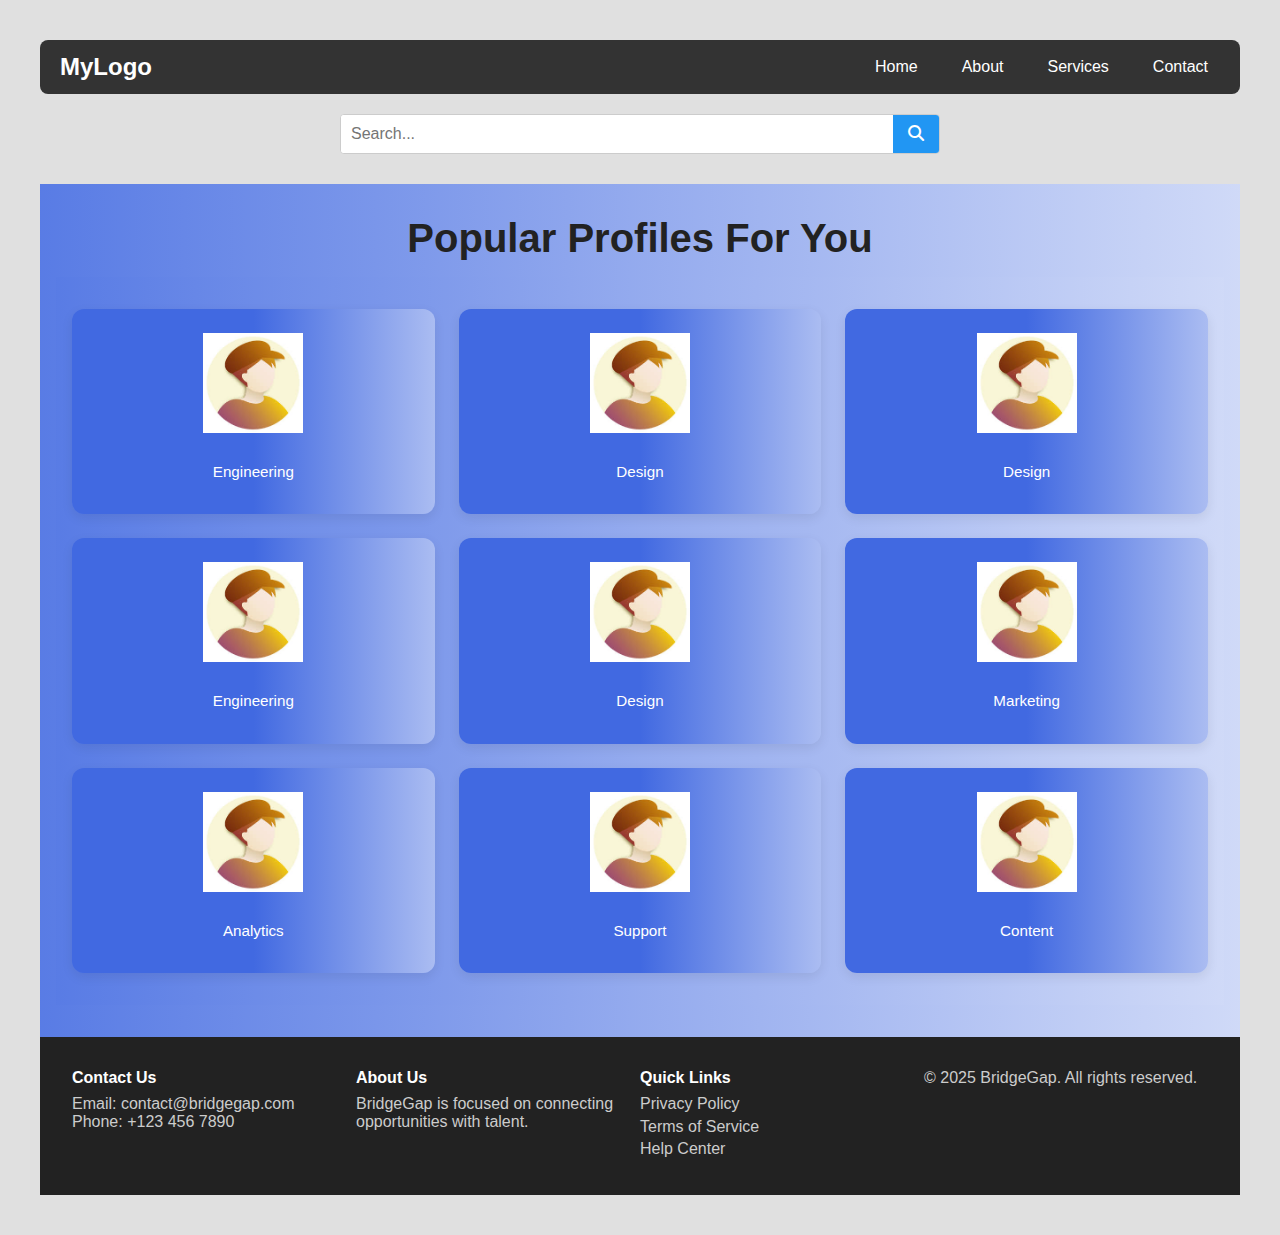
<file: 9.html>
<!DOCTYPE html>
<html lang="en">
<head>
  <meta charset="UTF-8" />
  <meta name="viewport" content="width=device-width, initial-scale=1.0"/>
  <title>User Profile Page with Dropdown Search</title>
  <link rel="stylesheet" href="https://cdnjs.cloudflare.com/ajax/libs/font-awesome/6.4.0/css/all.min.css">
  <style>
    * {
      box-sizing: border-box;
      margin: 0;
      padding: 0;
      
    }
    a{
      text-decoration: none;
    }
    body {
      font-family: Arial, sans-serif;
      background-color: #e0e0e0;
      padding: 40px;
      
    }

    .navbar {
      display: flex;
      align-items: center;
      background-color: #333;
      padding: 10px 20px;
      border-radius: 8px;
      margin-bottom: 20px;
    }

    .navbar .logo {
      color: #fff;
      font-size: 24px;
      font-weight: bold;
      margin-right: auto;
    }

    .navbar a {
      color: #fff;
      text-decoration: none;
      margin-left: 20px;
      padding: 8px 12px;
      border-radius: 4px;
      transition: background-color 0.3s;
    }

    .navbar a:hover {
      background-color: #575757;
    }

    /* Search Bar */
    .search-wrapper {
      max-width: 600px;
      margin: 0 auto 30px auto;
      position: relative;
    }

    .search-bar {
      display: flex;
      border: 1px solid #ccc;
      border-radius: 4px;
      overflow: hidden;
      background-color: #fff;
      position: relative;
      z-index: 1;
    }

    .search-bar input[type="text"] {
      flex: 1;
      padding: 10px;
      border: none;
      outline: none;
      font-size: 16px;
    }

    .search-button {
      padding: 10px 15px;
      background-color: #2196F3;
      color: white;
      border: none;
      cursor: pointer;
      font-size: 16px;
    }

    .search-button:hover {
      background-color: #0b7dda;
    }

    /* Dropdown on Hover */
    .dropdown-hover {
      position: absolute;
      top: 100%;
      left: 0;
      width: 100%;
      background-color: #f9f9f9;
      border: 1px solid #ccc;
      border-top: none;
      opacity: 0;
      visibility: hidden;
      transform: translateY(5px);
      transition: opacity 0.3s ease, transform 0.3s ease;
      z-index: 0;
    }

    .dropdown-hover ul {
      list-style: none;
      margin: 0;
      padding: 10px;
    }

    .dropdown-hover li {
      padding: 8px 12px;
      cursor: pointer;
      border-radius: 4px;
    }

    .dropdown-hover li:hover {
      background-color: #ececec;
    }

    .search-wrapper:hover .dropdown-hover {
      opacity: 1;
      visibility: visible;
      transform: translateY(0);
      z-index: 2;
    }

 /* Feature Section */
 .feature-section {
  padding: 2rem 1rem;
  background-color: #FFFFFF;
  text-align: center;
  background: #131345;
  background: linear-gradient(270deg, #FFFFFF -40%, 			#4169E1 120%);
}
  .projects li:hover {
    transform: scale(1.02);
    background: linear-gradient(90deg, #FFFFFF -40%, 		#4169E1 120%);
    /* transition: all 0.2s; */
  }

.feature-content {
  max-width: 1200px;
  margin: 0 auto;
  background: linear-gradient(270deg, #FFFFFF -40%, 			#4169E1 120%);
    padding: 0rem, 1rem;
}
    
.feature1-grid {
  display: grid;
  grid-template-columns: repeat(4, minmax(250px, 500px));
  gap: 2rem;
  margin: 0 auto;
  padding: 0rem, 1rem;
}

.feature1-header {
  text-align: center;
  font-size: 2.5rem;
  margin-bottom: 1rem;
  font-weight: bold;
  color: #222;
  padding: 0rem, 2rem;
}
.feature1-anchor{
  text-decoration: none;
  color: white;
  max-width: 80%;
  margin: auto;
}

.creator-header{
  font-size: 4rem;
  font-weight: bold;
}

.grid-card {
  display: flex;
  flex-direction: column;
  align-items: center;
  padding: 1.5rem;
  border-radius: 12px;
  color: white;
  transition: transform 0.3s ease;
  text-align: center;
  box-shadow: 0 4px 12px rgba(0, 0, 0, 0.08);
}

.grid-card img {
  width: 100px;
  height: 100px;
  object-fit: contain;
  margin-bottom: 1rem;
}

.grid-card p {
  margin: 0.5rem 0;
  font-size: 0.95rem;
  line-height: 1.4;
}

.creator-field{
  font-size: 1.5rem;
  color: white;
}

.feature2-grid-card{
  background-color: #541388;
}

.feature3_header{
  font-size: 3rem;
}

.vision-para{
  font-size: 1.5rem;
}

.feature-content{
  background-color: white;
}

/* Hover effect */
.grid-card:hover {
  transform: scale(1.05);
  transition: all 0.2s;
  background: linear-gradient(90deg, #FFFFFF -40%, 		#4169E1  80%);
}

/* 4 Unique Colors */
.card1 { background: linear-gradient(270deg, #FFFFFF -40%, 	#4169E1 50%); }/* SlateBlue */
.card2 { background: linear-gradient(270deg, #FFFFFF -40%, 	#4169E1 50%); }   /* LightSeaGreen */
.card3 { background: linear-gradient(270deg, #FFFFFF -40%, 	#4169E1 50%); }   /* LightSalmon */
.card4 { background: linear-gradient(270deg, #FFFFFF -40%, 	#4169E1 50%); }   /* MediumPurple */


.feature1-grid {
display: grid;
grid-template-columns: repeat(3, 1fr); /* 3 cards per row */
gap: 1.5rem;
padding: 1rem 0;
}

.feature-content {
background-color: black;
width: 100%;
box-sizing: border-box;
padding: 1rem;
}
.form-container {
      width: 100%;
      padding: 30px 30px;
      color: black;
    }

  .formimage {
    background-image: url('https://images.unsplash.com/photo-1581090700227-1e8a68caa97b?auto=format&fit=crop&w=800&q=80');
   
  }

    .form-container h2 {
      text-align: center;
      margin-bottom: 20px;
      color: black;
    }

    .form-group {
      margin-bottom: 16px;
    }

    .form-group label {
      display: block;
      font-size: 14px;
      color: black;
      margin-bottom: 6px;
    }

    .form-group input,
    .form-group textarea {
      width: 100%;
      padding: 10px;
      border: 1px solid #506b8b;
      border-radius: 8px;
      background: rgba(255, 255, 255, 0.1);
      color: black;
      font-size: 14px;
    }

    .form-group input::placeholder,
    .form-group textarea::placeholder {
      color: black;
    }

    .form-group input:focus,
    .form-group textarea:focus {
      outline: none;
      border-color: #66aaff;
      background: rgba(255, 255, 255, 0.15);
      box-shadow: 0 0 0 2px rgba(102, 170, 255, 0.2);
    }

    .submit-btn {
      width: 100%;
      padding: 12px;
      background-color: #3b82f6;
      color: white;
      border: none;
      border-radius: 8px;
      font-size: 16px;
      cursor: pointer;
      transition: background-color 0.3s ease;
    }

    .submit-btn:hover {
      background-color: #2563eb;
    }

    @media (max-width: 768px) {
      .container {
        flex-direction: column;
      }
      .logo-side {
        width: 100%;
        padding: 10px;
      }
      .form-container {
        width: 100%;
      }
      .vertical-text {
        writing-mode: horizontal-tb;
        text-align: bottom;
        font-size: 200px;
        margin-bottom: 20px;
      }
    }
    .role-dropdown {
      width: 100%;
      padding: 10px;
      border: 1px solid #506b8b;
      border-radius: 8px;
      background: rgba(255, 255, 255, 0.1);
      color: #fff;
      font-size: 14px;
      font-family: 'Segoe UI', sans-serif;
      appearance: none;
      cursor: pointer;
    }
    
    .role-dropdown:focus {
      outline: none;
      border-color: #66aaff;
      background: rgba(255, 255, 255, 0.15);
      box-shadow: 0 0 0 2px rgba(102, 170, 255, 0.2);
    }
    
    .role-dropdown option {
      background: #2c3e50;
      color: #fff;
    }
    
    
    .role-dropdown::-ms-expand {
      display: none; /* Hide the default dropdown arrow in IE */
    }
/* Footer */
footer {
  background: #222;
  color: #ccc;
  padding: 2rem;
  display: flex;
  flex-wrap: wrap;
  justify-content: space-evenly;
}

.footer-section {
  flex: 1 1 200px;
  margin: 1rem, 0rem;
  width: 500px; 
}

.footer-section h4 {
  margin-bottom: 0.5rem;
  color: #fff;
}

.footer-section a {
  color: #ccc;
  display: block;
  text-decoration: none;
  margin: 0.3rem 0;
}

.footer-section a:hover {
  text-decoration: underline;
}



.feature2-grid{
  display: grid;
  grid-template-columns: repeat(3, 1fr);
  gap: 1rem ;
}
.feature2-anchor{
  display: flex;
  flex-direction: column;
  gap: 1rem;
  text-decoration: none;
  color: black;
  justify-content: center;
  align-items: center;
  margin-top: 1rem;
}

.feature2-img{
  width: 10rem;
  height: 10rem;
  
}

.feature2-grid-card{
  border: 2px solid black;
  box-shadow: 6px 6px 2px rgba(0, 0, 0, 0.2);
  transition: transform 0.3s ease;
}
.feature2-grid-card:hover{
  transform: scale(1.05);
}

  </style>
</head>
<body>

  <!-- Navigation Bar -->
  <div class="navbar">
    <div class="logo">MyLogo</div>
    <a href="#">Home</a>
    <a href="#">About</a>
    <a href="#">Services</a>
    <a href="#">Contact</a>
  </div>

  <!-- Search Bar with Dropdown -->
  <div class="search-wrapper">
    <form class="search-bar" id="searchForm">
      <input type="text" name="query" placeholder="Search..." />
      <button type="submit" class="search-button"><i class="fas fa-search"></i></button></a>
    </form>
    <div class="dropdown-hover">
      <div class="form-container">
        <h2>Filters</h2>
        <form class="formimage">
          <div class="form-group">
            <label for="name">Full Name</label>
            <input type="text" id="name" placeholder="Enter the name" />
          </div>
  
          <div class="form-group">
            <label for="email">Email ID</label>
            <input type="email" id="email" placeholder="you@example.com" />
          </div>
  
          <div class="form-group">
              <label for="phone">Domain</label>
              <input type="tel" id="phone" placeholder="e.g. Engineering" />
            </div>
            
          <div class="form-group">
            <label for="dob">Year of Passing</label>
            <input type="date" id="dob" />
          </div>
          
          <div class="form-group">
            <label for="user">User type</label>
            <div>
            <select id="user" class="role-dropdown">
              <option value="" disabled selected>Select your role</option>
              <option value="student">Student</option>
              <option value="Alumni">Alumni</option>
              <option value="Faculty">Faculty</option>
              </select>
              </div>
          </div>
  
          <div class="form-group">
            <label for="college">College Name</label>
            <input type="text" id="college" placeholder="Specify college name" />
          </div>
  
          <div class="form-group">
            <label for="state">Region</label>
            <select id="state" class="role-dropdown">
              <option value="" disabled selected>Select your state</option>
              <option value="Andaman and Nicobar Islands">Andaman and Nicobar Islands</option>
              <option value="Andhra Pradesh">Andhra Pradesh</option>
              <option value="Arunachal Pradesh">Arunachal Pradesh</option>
              <option value="Assam">Assam</option>
              <option value="Bihar">Bihar</option>
              <option value="Chandigarh">Chandigarh</option>
              <option value="Chhattisgarh">Chhattisgarh</option>
              <option value="Dadra and Nagar Haveli and Daman and Diu">Dadra and Nagar Haveli and Daman and Diu</option>
              <option value="Delhi">Delhi</option>
              <option value="Goa">Goa</option>
              <option value="Gujarat">Gujarat</option>
              <option value="Haryana">Haryana</option>
              <option value="Himachal Pradesh">Himachal Pradesh</option>
              <option value="Jammu and Kashmir">Jammu and Kashmir</option>
              <option value="Jharkhand">Jharkhand</option>
              <option value="Karnataka">Karnataka</option>
              <option value="Kerala">Kerala</option>
              <option value="Ladakh">Ladakh</option>
              <option value="Lakshadweep">Lakshadweep</option>
              <option value="Madhya Pradesh">Madhya Pradesh</option>
              <option value="Maharashtra">Maharashtra</option>
              <option value="Manipur">Manipur</option>
              <option value="Meghalaya">Meghalaya</option>
              <option value="Mizoram">Mizoram</option>
              <option value="Nagaland">Nagaland</option>
              <option value="Odisha">Odisha</option>
              <option value="Puducherry">Puducherry</option>
              <option value="Punjab">Punjab</option>
              <option value="Rajasthan">Rajasthan</option>
              <option value="Sikkim">Sikkim</option>
              <option value="Tamil Nadu">Tamil Nadu</option>
              <option value="Telangana">Telangana</option>
              <option value="Tripura">Tripura</option>
              <option value="Uttar Pradesh">Uttar Pradesh</option>
              <option value="Uttarakhand">Uttarakhand</option>
              <option value="West Bengal">West Bengal</option>
            </select>
          </div>
          
          
          <button type="submit" class="submit-btn"><a href="profileview.html">Search</a></button>
        </form>
      </div>
    </div>
  </div>
  <section class="feature-section" id="feature1">
  <h2 class="feature1-header">Popular Profiles For You</h2>
    <div class="feature-content">
      <div class="feature1-grid">
        <div class="grid-card card1">
          <a href="#" class="feature1-anchor">
            <img src="images.jpg" alt="icon" />
            <p>Engineering</p>
          </a>
        </div>
        <div class="grid-card card2">
          <a href="#" class="feature1-anchor">
            <img src="images.jpg" alt="icon" />
            <p>Design</p>
          </a>
        </div>
        <div class="grid-card card2">
          <a href="#" class="feature1-anchor">
            <img src="images.jpg" alt="icon" />
            <p>Design</p>
          </a>
        </div>
        <div class="grid-card card1">
          <a href="#" class="feature1-anchor">
            <img src="images.jpg" alt="icon" />
            <p>Engineering</p>
          </a>
        </div>
        <div class="grid-card card2">
          <a href="#" class="feature1-anchor">
            <img src="images.jpg" alt="icon" />
            <p>Design</p>
          </a>
        </div>
        <div class="grid-card card3">
          <a href="#" class="feature1-anchor">
            <img src="images.jpg" alt="icon" />
            <p>Marketing</p>
          </a>
        </div>
        <div class="grid-card card4">
          <a href="#" class="feature1-anchor">
            <img src="images.jpg" alt="icon" />
            <p>Analytics</p>
          </a>
        </div>
        <div class="grid-card card2">
          <a href="#" class="feature1-anchor">
            <img src="images.jpg" alt="icon" />
            <p>Support</p>
          </a>
        </div>
        <div class="grid-card card3">
          <a href="#" class="feature1-anchor">
            <img src="images.jpg" alt="icon" />
            <p>Content</p>
          </a>
        </div>
      </div>
    </div>
  </section>
  <!-- Footer -->
  <footer id="contact">
    <div class="footer-section">
      <h4>Contact Us</h4>
      <p>Email: contact@bridgegap.com</p>
      <p>Phone: +123 456 7890</p>
    </div>
    <div class="footer-section" id="about">
      <h4>About Us</h4>
      <p>BridgeGap is focused on connecting opportunities with talent.</p>
    </div>
    <div class="footer-section">
      <h4>Quick Links</h4>
      <a href="#">Privacy Policy</a>
      <a href="#">Terms of Service</a>
      <a href="#">Help Center</a>
    </div>
    <div class="footer-section">
      <p>&copy; 2025 BridgeGap. All rights reserved.</p>
    </div>
  </footer>
</body>
</html>
</file>
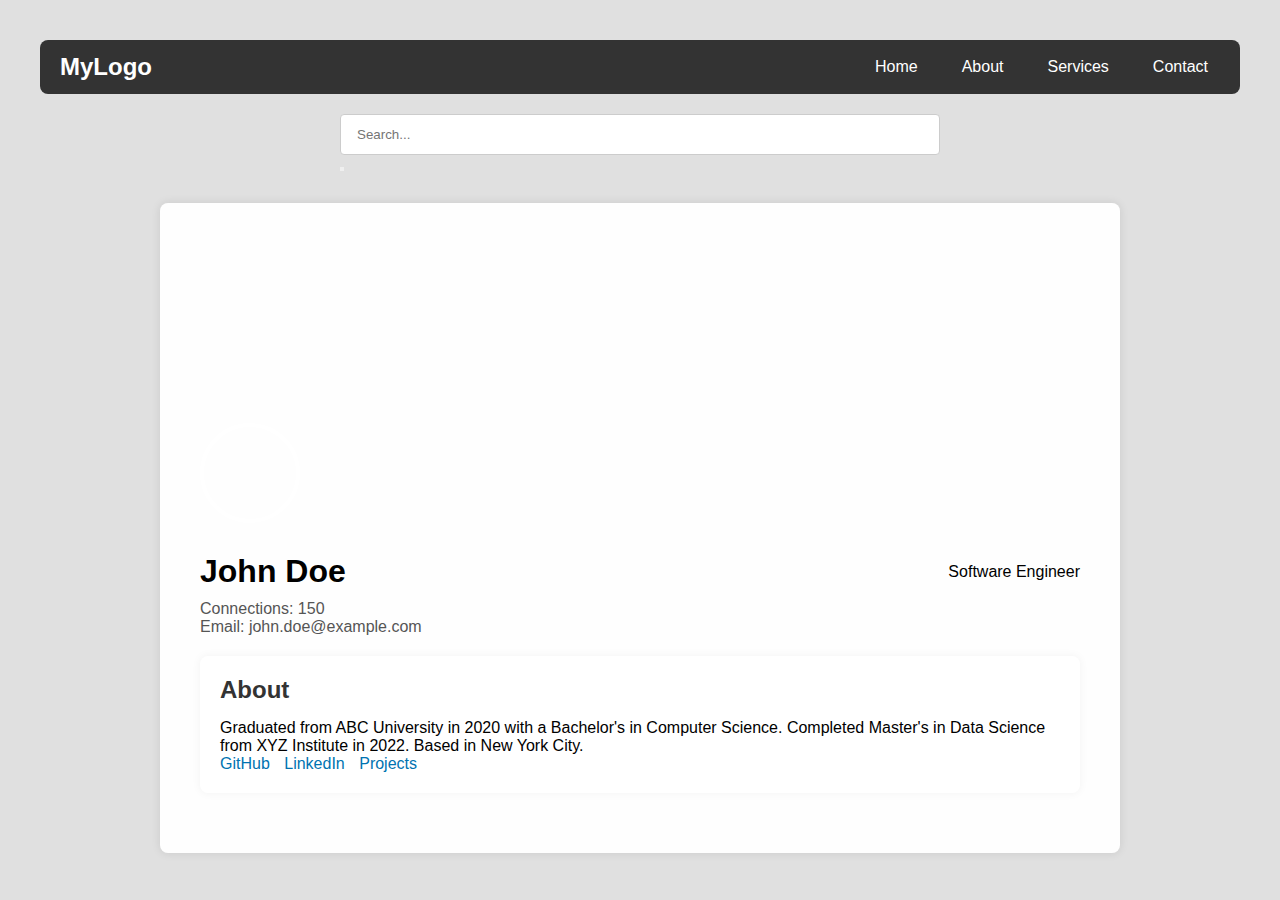
<file: searchbar.html>
<!DOCTYPE html>
<html lang="en">
<head>
  <meta charset="UTF-8" />
  <meta name="viewport" content="width=device-width, initial-scale=1.0"/>
  <title>User Profile Page</title>
  <style>
    /* Reset and Base Styles */
    * {
      box-sizing: border-box;
      margin: 0;
      padding: 0;
    }

    body {
      font-family: Arial, sans-serif;
      background-color: #e0e0e0;
      padding: 40px; /* Space on all four sides */
    }

    /* Navigation Bar */
    .navbar {
      display: flex;
      align-items: center;
      background-color: #333;
      padding: 10px 20px;
      border-radius: 8px;
      margin-bottom: 20px;
    }

    .navbar .logo {
      color: #fff;
      font-size: 24px;
      font-weight: bold;
      margin-right: auto;
    }

    .navbar a {
      color: #fff;
      text-decoration: none;
      margin-left: 20px;
      padding: 8px 12px;
      border-radius: 4px;
      transition: background-color 0.3s;
    }

    .navbar a:hover {
      background-color: #575757;
    }

    /* Search Bar */
    .search-bar {
      position: relative;
      max-width: 600px;
      margin: 0 auto 30px auto;
    }

    .search-bar input[type="text"] {
      width: 100%;
      padding: 12px 16px;
      border: 1px solid #ccc;
      border-radius: 4px;
    }

    .search-bar .dropdown {
      position: absolute;
      top: 100%;
      left: 0;
      right: 0;
      background-color: #fff;
      border: 1px solid #ccc;
      border-top: none;
      border-radius: 0 0 4px 4px;
      display: none;
      z-index: 1000;
    }

    .search-bar:hover .dropdown {
      display: block;
    }

    .search-bar .dropdown a {
      display: block;
      padding: 10px 16px;
      color: #333;
      text-decoration: none;
    }

    .search-bar .dropdown a:hover {
      background-color: #f0f0f0;
    }

    /* Profile Container */
    .profile-container {
      max-width: 960px;
      margin: 0 auto;
      background-color: rgba(255, 255, 255, 0.95);
      padding: 20px;
      border-radius: 8px;
      box-shadow: 0 0 10px rgba(0,0,0,0.1);
    }

    /* Cover Photo */
    .cover-photo {
      position: relative;
      height: 250px;
      background-image: url('https://images.unsplash.com/photo-1506744038136-46273834b3fb?ixlib=rb-4.0.3&auto=format&fit=crop&w=1350&q=80');
      background-size: cover;
      background-position: center;
      border-radius: 8px 8px 0 0;
    }

    /* Profile Picture */
    .profile-picture {
      position: absolute;
      bottom: -50px;
      left: 20px;
      border: 4px solid white;
      border-radius: 50%;
      width: 100px;
      height: 100px;
      background-image: url('https://images.unsplash.com/photo-1549924231-f129b911e442?ixlib=rb-4.0.3&auto=format&fit=crop&w=800&q=80');
      background-size: cover;
      background-position: center;
    }

    /* Profile Info */
    .profile-info {
      margin-top: 60px;
      padding: 20px;
    }

    .name-domain {
      display: flex;
      align-items: center;
      justify-content: space-between;
    }

    .name-domain h1 {
      margin: 0;
    }

    .details {
      margin-top: 10px;
      color: #555;
    }

    /* Stats */
    .stats {
      display: flex;
      gap: 20px;
      flex-wrap: wrap;
      margin-top: 20px;
    }

    .stat {
      flex: 1;
      min-width: 150px;
      background-color: #f0f0f0;
      padding: 15px;
      border-radius: 6px;
      text-align: center;
    }

    /* Sections */
    .section {
      background-color: #fff;
      margin: 20px 0;
      padding: 20px;
      border-radius: 8px;
      box-shadow: 0 0 10px rgba(0,0,0,0.05);
    }

    .section h2 {
      margin-top: 0;
      margin-bottom: 15px;
      color: #333;
    }

    .section ul {
      list-style: none;
      padding: 0;
    }

    .section li {
      background-color: #eaeaea;
      margin: 8px 0;
      padding: 10px;
      border-radius: 4px;
    }

    /* Links */
    .links a {
      display: inline-block;
      margin-right: 10px;
      color: #0073b1;
      text-decoration: none;
    }

    .links a:hover {
      text-decoration: underline;
    }
  </style>
</head>
<body>

  <!-- Navigation Bar -->
  <div class="navbar">
    <div class="logo">MyLogo</div>
    <a href="#">Home</a>
    <a href="#">About</a>
    <a href="#">Services</a>
    <a href="#">Contact</a>
  </div>

  <!-- Search Bar -->
  <div class="search-bar">
    <input type="text" placeholder="Search...">
        <button type="submit" class="search-button">
      <i class="fas fa-search"></i>
    </button>
    <div class="dropdown">
      <a href="#">Locality</a>
      <a href="#">College Name</a>
      <a href="#">Person Name</a>
      <a href="#">Year of Passing</a>
      <a href="#">Company</a>
    </div>
  </div>

  <!-- Profile Container -->
  <div class="profile-container">
    <!-- Cover Photo -->
    <div class="cover-photo">
      <!-- Profile Picture -->
      <div class="profile-picture"></div>
    </div>

    <!-- Profile Info -->
    <div class="profile-info">
      <div class="name-domain">
        <h1>John Doe</h1>
        <p>Software Engineer</p>
      </div>
      <div class="details">
        <p>Connections: 150</p>
        <p>Email: john.doe@example.com</p>
      </div>

      <!-- About Section -->
      <div class="section">
        <h2>About</h2>
        <p>Graduated from ABC University in 2020 with a Bachelor's in Computer Science. Completed Master's in Data Science from XYZ Institute in 2022. Based in New York City.</p>
        <div class="links">
          <a href="#">GitHub</a>
          <a href="#">LinkedIn</a>
          <a href="#">Projects</a>
        </div>
      </div>
    </div>
  </div>

</body>
</html>
</file>
